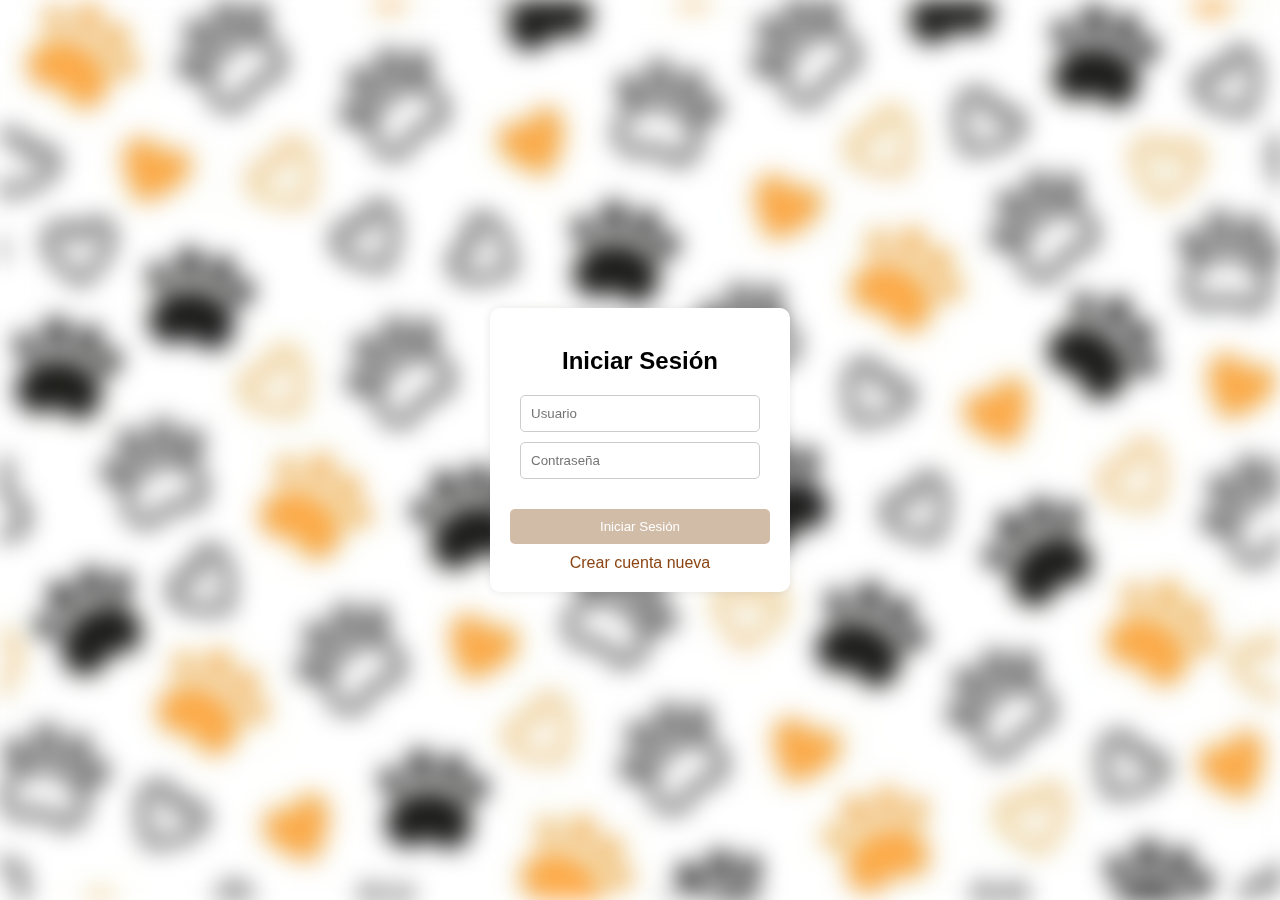
<file: index.html>
<!DOCTYPE html>
<html lang="es">

<head>
    <meta charset="utf-8">
    <title>AutoFeed Paws - Inicio de Sesión</title>
    <link rel="stylesheet" type="text/css" href="style/estilos.css">
    <link rel="icon" href="img/512.png">
    <!-- CSS  -->
    <style>
        /* cuerpo de  página */
        body {
            font-family: Arial, sans-serif;
            margin: 0;
            padding: 0;
            display: flex;
            justify-content: center;
            align-items: center;
            height: 100vh;
        }

        /* bg  */
        body::before {
            content: '';
            position: fixed;
            top: 0;
            left: 0;
            width: 100%;
            height: 100%;
            background: url('img/2.jpg') no-repeat center center fixed;
            background-size: cover;
            filter: blur(12px); /* desenfoque de bg*/
            z-index: -1;
        }

        /* formulario de registro */
        .form-register {
            background-color: #fff;
            border-radius: 10px;
            box-shadow: 0px 0px 10px rgba(0, 0, 0, 0.1);
            width: 300px;
            padding: 20px;
        }

        /* título del formulario */
        .form-titulo {
            text-align: center;
            margin-bottom: 20px;
        }

        /* contenedor de los campos de entrada */
        .contenedor-inputs {
            margin-bottom: 20px;
            text-align: center; /* Centrar los inputs */
        }

        /* campos de entrada */
        .contenedor-inputs input {
            width: calc(100% - 20px);
            padding: 10px;
            margin-bottom: 10px;
            border: 1px solid #ccc;
            border-radius: 5px;
            transition: border-color 0.3s ease;
            text-align: left; /* Ajustar el texto a la izquierda */
        }

        /* campos de entrada cuando están enfocados */
        .contenedor-inputs input:focus {
            border-color: #fc9701ec;
        }

        /*botón de enviar */
        .btn-enviar {
            width: 100%;
            padding: 10px;
            background-color: #7c3e0459;
            color: #fff;
            border: none;
            border-radius: 5px;
            cursor: pointer;
            transition: background-color 0.3s ease;
        }

        /* botón de enviar cuando el cursor está encima */
        .btn-enviar:hover {
            background-color: #b35700a9;
        }

        /* enlace de registro */
        .enlace-registro {
            text-align: center;
            margin-top: 10px;
        }

        /* estilo para el enlace */
        .enlace-registro a {
            color: #8B4513; /* café */
            text-decoration: none; /* quitar subrayado */
        }

        /* estilo para el enlace cuando se pasa el mouse */
        .enlace-registro a:hover {
            text-decoration: underline; /* subrayar al pasar el mouse */
        }
    </style>
</head>

<body>
    <!-- Formulario inicio de sesión -->
    <form action="paginaprincipal.html" method="get" class="form-register" id="loginForm" onsubmit="return validar();">
        <!-- Título del formulario -->
        <h2 class="form-titulo">Iniciar Sesión</h2>
        
        <!-- Contenedor campos de entrada -->
        <div class="contenedor-inputs">
            <!-- entrada para el usuario -->
            <input type="text" id="Usuario" name="Usuario" placeholder="Usuario" required>
            <!-- entrada para la contraseña -->
            <input type="password" id="Contraseña" name="Contraseña" placeholder="Contraseña" required>
        </div>
        
        <!-- Botón de enviar -->
        <input type="submit" value="Iniciar Sesión" class="btn-enviar">

        <!-- Enlace para registrar una nueva cuenta -->
        <div class="enlace-registro">
            <a href="registro.html">Crear cuenta nueva</a>
        </div>
    </form>

    <!-- Script para validar el formulario de js -->
    <script src="validar.js"></script>

</body>

</html>
</file>
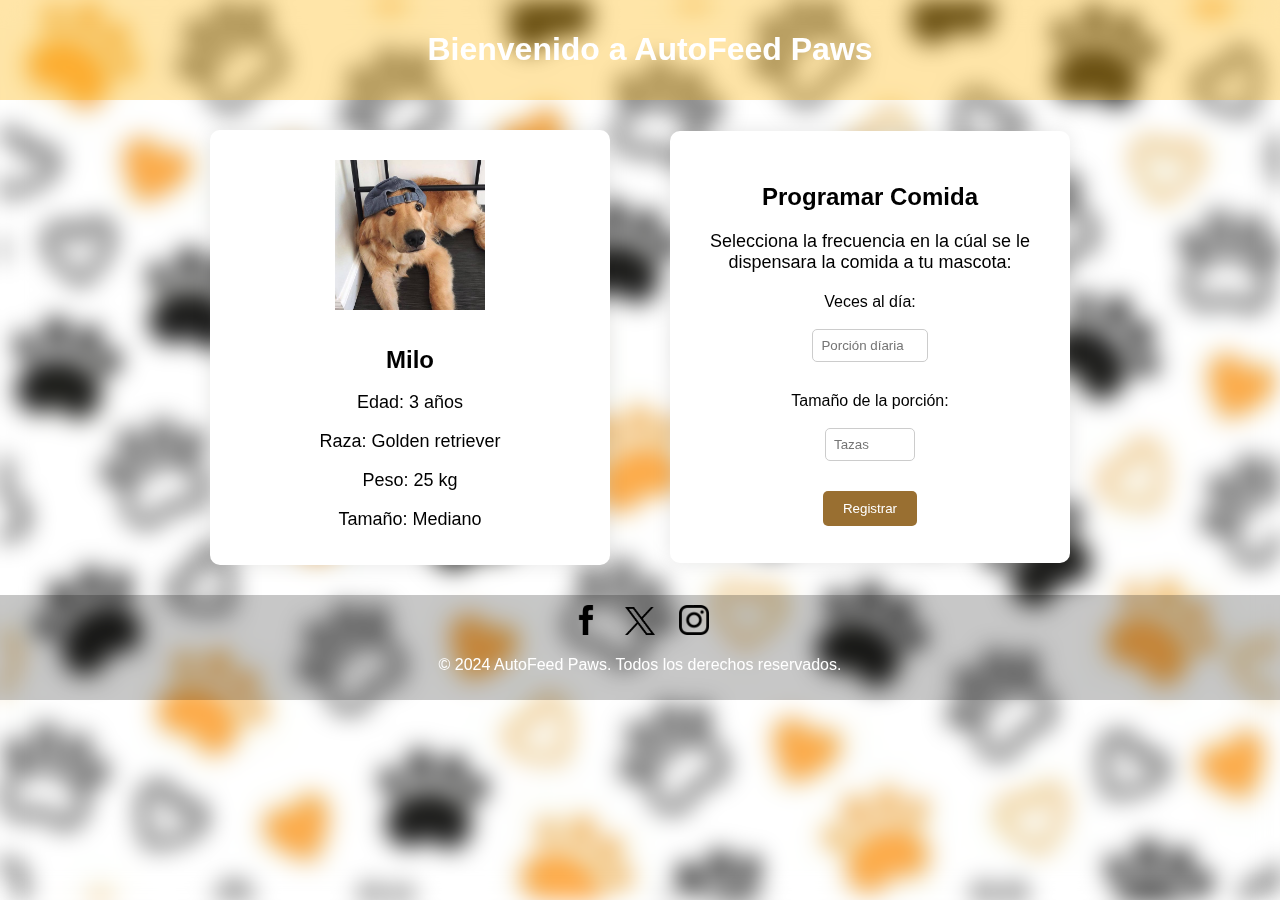
<file: paginaprincipal.html>
<!DOCTYPE html>
<html lang="es">

<head>
    <meta charset="utf-8">
    <title>AutoFeed Paws - Página Principal</title>
    <link rel="stylesheet" type="text/css" href="style/estilos.css">
    <link rel="icon" href="img/512.png">
    <!--fondo desenfocado -->
    <style>
        body::before {
            content: '';
            position: fixed;
            top: 0;
            left: 0;
            width: 100%;
            height: 100%;
            background: url('img/2.jpg') no-repeat center center fixed;
            background-size: cover;
            filter: blur(12px); /* desenfoque de bg*/
            z-index: -1;
        }
    </style>
</head>

<body>

    <!-- Encabezado de página -->
    <header class="header" id="header">
        <div class="header-content">
            <h1>Bienvenido a AutoFeed Paws</h1>
        </div>
    </header>
    
    <!-- Contenedor de las secciones -->
    <div class="section-container">
        <!-- Sección de información del perro -->
        <section>
            <div id="profileImage">
                <img src="img/7.jpg" alt="Foto de perfil del perro" style="width: 150px; height: auto; ;">
            </div>
            <div id="dogInfo">
                <h4 style="font-size: 24px; margin-bottom: 10px;">Milo</h4>
                <p style="font-size: 18px; margin-bottom: 5px;">Edad: 3 años</p>
                <p style="font-size: 18px; margin-bottom: 5px;">Raza: Golden retriever</p>
                <p style="font-size: 18px; margin-bottom: 5px;">Peso: 25 kg</p>
                <p style="font-size: 18px; margin-bottom: 5px;">Tamaño: Mediano</p>
            </div>
        </section>

        <!-- Sección de programación de comida -->
        <section id="mealSection">
            <h4>Programar Comida</h4>
            <p> </p>
            <p>Selecciona la frecuencia en la cúal se le dispensara la comida a tu mascota:</p>
            <div>
                <label for="timesPerDay">Veces al día:</label>
                <p> </p>

                
                <input type="number" id="timesPerDay" name="timesPerDay" min="1" max="3" step="1" placeholder="Porción díaria" style="width: 32%;">


            </div>
            <div>
                <label for="mealSize">Tamaño de la porción:</label>
                <p> </p>
                
                <input type="number" id="mealSize" name="mealSize" min="1" max="5" step="1" placeholder="Tazas" style="width: 25%;">
            </div>
            <!-- Botón para registró de la comida -->
            <button class="btn-registrar" onclick="registrarComida()">Registrar</button>
        </section>
    </div>

    <!-- footer-->
    <div class="footer-container">
        <footer>
            <!-- Iconos de redes sociales -->
            <ul class="social-icons">
                <li><a href="#" target="_blank"><img src="img/fb.png" alt="Facebook"></a></li>
                <li><a href="#" target="_blank"><img src="img/x.png" alt="Twitter"></a></li>
                <li><a href="#" target="_blank"><img src="img/ig.png" alt="Instagram"></a></li>
            </ul>
            <!-- Derechos de autor -->
            <p>&copy; 2024 AutoFeed Paws. Todos los derechos reservados.</p>
        </footer>
    </div>

    <!-- Pop-up -->
    <div class="popup" id="popup">
        Comida programada
    </div>

    <!-- Script para validar el formulario js -->
    <script src="validar.js"></script>

</body>

</html>
</file>
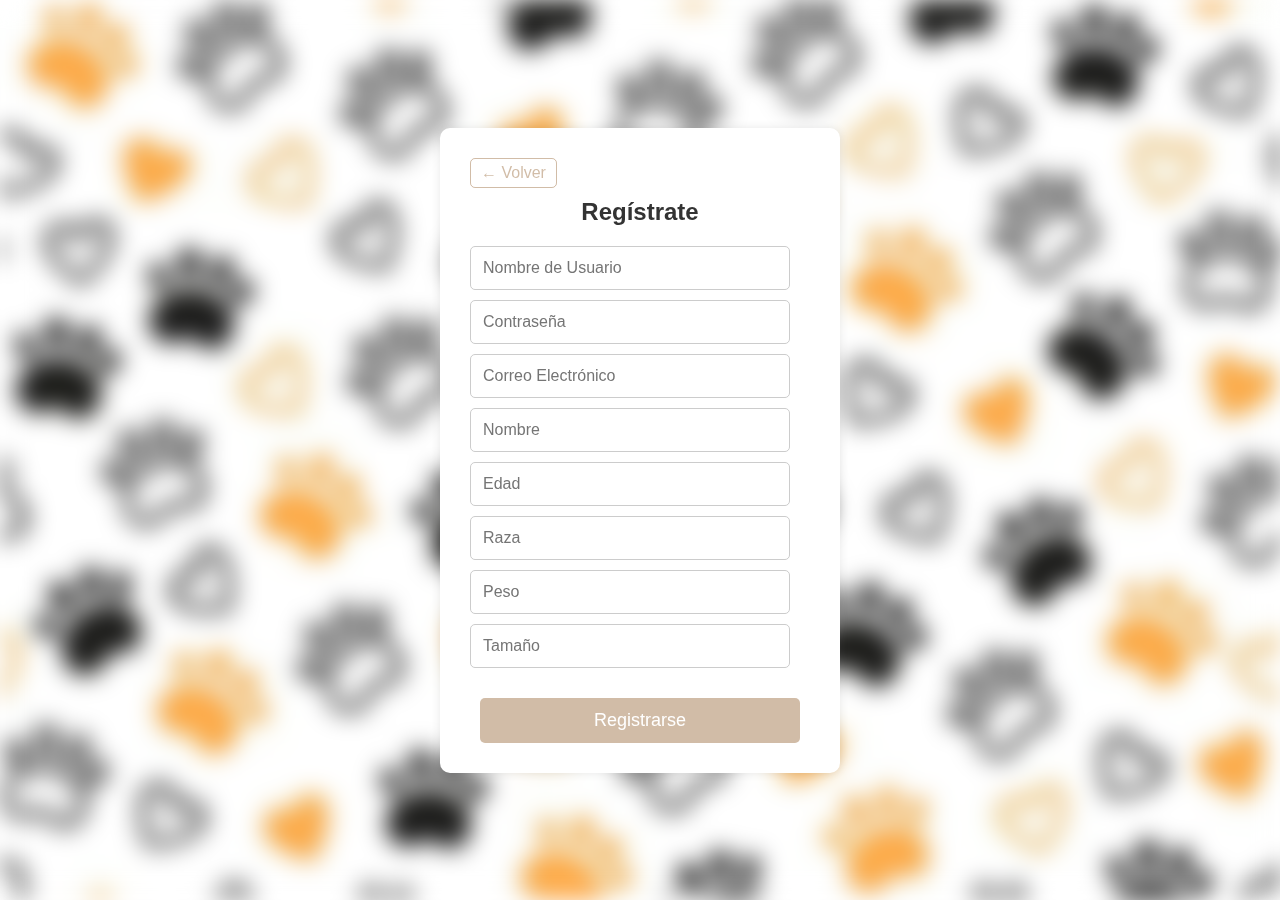
<file: registro.html>
<!DOCTYPE html>
<html lang="es">

<head>
    <meta charset="utf-8">
    <title>AutoFeed Paws - Registro</title>
    <link rel="stylesheet" type="text/css" href="style/estilos.css">
    <link rel="icon" href="img/512.png">
    <!-- CSS  -->
    <style>
        /* cuerpo de página */
        body {
            font-family: Arial, sans-serif;
            margin: 0;
            padding: 0;
            display: flex;
            justify-content: center;
            align-items: center;
            height: 100vh;
        }

        /* bg  */
        body::before {
            content: '';
            position: fixed;
            top: 0;
            left: 0;
            width: 100%;
            height: 100%;
            background: url('img/2.jpg') no-repeat center center fixed;
            background-size: cover;
            filter: blur(12px); /* desenfoque de bg*/
            z-index: -1;
        }

        /* formulario de registro */
        .form-register {
            background-color: #fff;
            border-radius: 10px;
            box-shadow: 0px 0px 10px rgba(0, 0, 0, 0.1);
            width: 400px; /* Ajustar el ancho del formulario */
            padding: 30px;
            display: flex;
            flex-direction: column;
            align-items: center;
        }

        /* título del formulario */
        .form-titulo {
            text-align: center;
            margin-bottom: 20px;
            margin-top: 10px; /* Reducir el margen superior */
            font-size: 24px;
            color: #333;
        }

        /* contenedor de los campos de entrada */
        .contenedor-inputs {
            width: 100%;
            margin-bottom: 20px;
        }

        /* campos de entrada */
        .contenedor-inputs input {
            width: calc(100% - 20px);
            padding: 12px;
            margin-bottom: 10px;
            border: 1px solid #ccc;
            border-radius: 5px;
            transition: border-color 0.3s ease;
            font-size: 16px;
        }

        /* campos de entrada cuando están enfocados */
        .contenedor-inputs input:focus {
            border-color: #fc9701ec;
        }

        /* botón de enviar */
        .btn-enviar {
            width: calc(100% - 20px);
            padding: 12px;
            background-color: #7c3e0459; /* Mismo color del formulario de inicio de sesión */
            color: #fff;
            border: none;
            border-radius: 5px;
            cursor: pointer;
            font-size: 18px;
            transition: background-color 0.3s ease;
            text-align: center;
            text-decoration: none;
        }

        /* botón de enviar cuando el cursor está encima */
        .btn-enviar:hover {
            background-color: #b35700a9;
        }

        /* botón de volver */
        .btn-volver {
            padding: 5px 10px;
            background-color: transparent;
            border: 1px solid #7c3e0459;
            border-radius: 5px;
            color: #7c3e0459;
            text-decoration: none;
            font-size: 16px;
            transition: background-color 0.3s ease, color 0.3s ease;
            align-self: flex-start;
        }

        /* botón de volver cuando el cursor está encima */
        .btn-volver:hover {
            background-color: #7c3e0459;
            color: #fff;
        }
    </style>
</head>

<body>
    <!-- Formulario de registro -->
    <form action="javascript:void(0);" method="post" class="form-register" id="registerForm">

        <!-- Botón de volver -->
        <a href="index.html" class="btn-volver">&#8592; Volver</a>

        <!-- Título del formulario -->
        <h2 class="form-titulo">Regístrate</h2>
        
        <!-- Contenedor campos de entrada -->
        <div class="contenedor-inputs">
            <!-- Nombre de usuario -->
            <input type="text" id="nombreUsuario" name="nombreUsuario" placeholder="Nombre de Usuario" required>
            <!-- Contraseña -->
            <input type="password" id="contraseña" name="contraseña" placeholder="Contraseña" required>
            <!-- Email -->
            <input type="email" id="email" name="email" placeholder="Correo Electrónico" required>
            <!-- Nombre -->
            <input type="text" id="nombre" name="nombre" placeholder="Nombre" required>
            <!-- Edad -->
            <input type="number" id="edad" name="edad" placeholder="Edad" required>
            <!-- Raza -->
            <input type="text" id="raza" name="raza" placeholder="Raza" required>
            <!-- Peso -->
            <input type="number" id="peso" name="peso" placeholder="Peso" required>
            <!-- Tamaño -->
            <input type="text" id="tamaño" name="tamaño" placeholder="Tamaño" required>
        </div>
        
        <!-- Botón de enviar -->
        <input type="submit" value="Registrarse" class="btn-enviar">
    </form>

    <!-- Script para validar el formulario de JavaScript -->
    <script src="validar.js"></script>
    <script>
        // Función para mostrar el mensaje después de enviar el formulario
        document.getElementById("registerForm").addEventListener("submit", function(event) {
            event.preventDefault(); // Evitar que el formulario se envíe normalmente
            mostrarMensaje(); // Mostrar el mensaje
        });
    
        // Función para mostrar el mensaje
        function mostrarMensaje() {
            alert("¡Datos registrados!");
        }
    </script>
</body>

</html>
</file>
<file: style/estilos.css>
/* Establecer el modelo de caja para incluir el padding y el borde en el ancho y alto */
* {
    box-sizing: border-box;
}

/* Estilos para el cuerpo de la página */
body {
    font-family: 'Arial', sans-serif;
    display: flex;
    flex-direction: column;
    min-height: 100vh; /* El cuerpo ocupa al menos el 100% del alto de la ventana */
    margin: 0; /* Eliminar el margen predeterminado */
}

/* Estilos para el encabezado */
.header {
    background-color: #ffb30057; /* Color de fondo con transparencia */
    color: #fff; /* Color del texto */
    padding: 10px; /* Espaciado interno */
    text-align: center; /* Alineación del texto al centro */
    position: fixed; /* Encabezado fijo en la parte superior */
    width: 100%; /* Ancho completo */
    top: 0; /* Colocar en la parte superior */
}

/* Estilos para el contenido del encabezado */
.header-content {
    margin-left: 20px; /* Margen izquierdo */
}

/* Contenedor de las secciones */
.section-container {
    display: flex; /* Mostrar como un contenedor flexible */
    justify-content: center; /* Centrar horizontalmente */
    align-items: center; /* Centrar verticalmente */
    margin-top: 100px; /* Margen superior */
}

/* Estilos para las secciones */
section {
    flex: 1; /* Ocupar todo el espacio disponible */
    padding: 30px; /* Espaciado interno */
    background-color: #fff; /* Color de fondo */
    box-shadow: 0 0 20px rgba(0, 0, 0, 0.1); /* Sombra */
    border-radius: 10px; /* Borde redondeado */
    max-width: 400px; /* Ancho máximo */
    margin: 30px; /* Margen externo */
    text-align: center; /* Alineación del texto al centro */
}

/* Estilos específicos para la sección de programar comida */
#mealSection {
    margin: 30px; /* Margen externo */
    height: 432px; /* Altura */
    padding: 20px; /* Espaciado interno */
    text-align: center; /* Alineación del texto al centro */
}

/* Estilos para los títulos en la sección de programar comida */
#mealSection h4 {
    font-size: 24px; /* Tamaño de fuente */
    margin-bottom: 20px; /* Margen inferior */
}

#mealSection div {
    margin-top: 20px;
}

/* Estilos para las etiquetas en la sección de programar comida */
#mealSection label {
    font-size: 16px; /* Tamaño de fuente */
    margin-bottom: 5px; /* Margen inferior */
}

/* Estilos para los párrafos en la sección de programar comida */
#mealSection p {
    font-size: 18px; /* Tamaño de fuente */
    margin-bottom: 10px; /* Margen inferior */
}

/* Estilos para los inputs de número y select en la sección de programar comida */
#mealSection input[type="number"],
#mealSection select {
    width: 100%; /* Ancho completo */
    padding: 8px; /* Espaciado interno */
    margin-bottom: 10px; /* Margen inferior */
    border-radius: 5px; /* Borde redondeado */
    border: 1px solid #ccc; /* Borde */
}

/* Estilos para el botón de registrar */
.btn-registrar {
    margin-top: 20px; /* Margen superior */
    padding: 10px 20px; /* Espaciado interno */
    background-color: #996f31; /* Color de fondo */
    color: #fff; /* Color del texto */
    border: none; /* Sin borde */
    border-radius: 5px; /* Borde redondeado */
    cursor: pointer; /* Cambiar el cursor al pasar el mouse */
    transition: background-color 0.3s ease; /* Transición suave */
}

.btn-registrar:hover {
    background-color: #805228; /* Cambiar color de fondo al pasar el mouse */
}

/* Estilos para el contenedor del footer */
.footer-container footer {
    background-color: #00000038; /* Color de fondo con transparencia */
    color: #fff; /* Color del texto */
    padding: 10px 0; /* Espaciado interno superior e inferior */
    text-align: center; /* Alineación del texto al centro */
}

/* Estilos para los iconos sociales */
.social-icons {
    list-style: none; /* Quitar la viñeta de la lista */
    padding: 0; /* Quitar el relleno */
    margin: 0; /* Quitar el margen */
}

.social-icons li {
    display: inline-block; /* Mostrar en línea */
    margin: 0 10px; /* Margen izquierdo y derecho */
}

.social-icons a {
    color: #fff; /* Color del texto */
    text-decoration: none; /* Quitar subrayado */
    font-size: 20px; /* Tamaño de fuente */
}

.social-icons a img {
    width: 30px; /* Ancho */
    height: auto; /* Altura automática */
}

/* Estilos para el cuadro emergente */
.popup {
    position: fixed; /* Posición fija */
    top: 50%; /* Posición en la mitad superior */
    left: 50%; /* Posición en la mitad izquierda */
    transform: translate(-50%, -50%); /* Centrar horizontal y verticalmente */
    background-color: rgba(94, 61, 31, 0.356); /* Color de fondo con transparencia */
    padding: 20px; /* Espaciado interno */
    border-radius: 10px; /* Borde redondeado */
    box-shadow: 0 0 20px rgba(0, 0, 0, 0.1); /* Sombra */
    z-index: 999; /* Z-index para colocarlo por encima del resto del contenido */
    display: none; /* Ocultar por defecto */
}

/* Estilos para el input de tamaño de comida */
input#mealSize {
    width: 60px; /* Ancho */
    padding: 5px; /* Espaciado interno */
}
</file>
